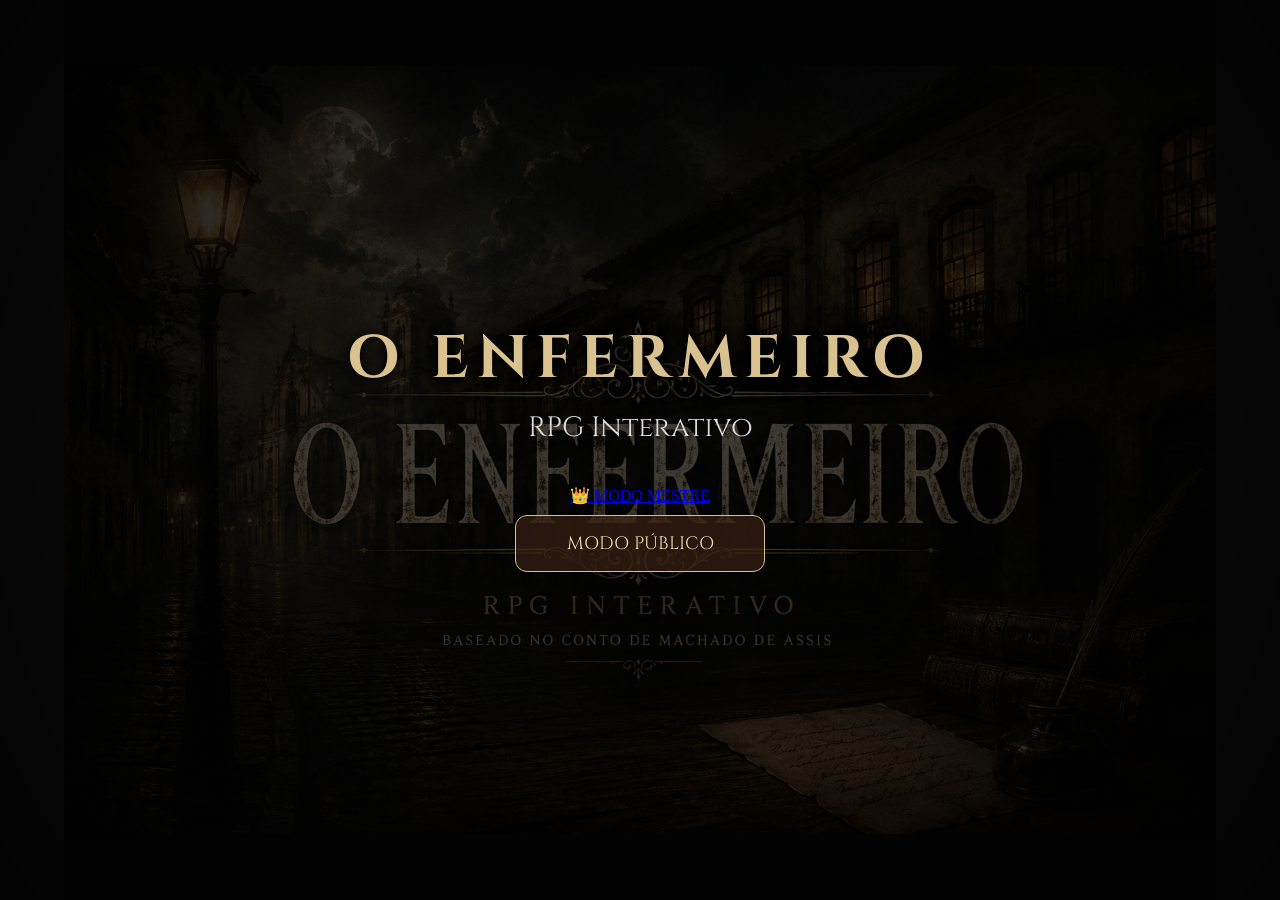
<file: index.html>
<!DOCTYPE html>
<html lang="pt-BR">
<head>

<meta charset="UTF-8">
<meta name="viewport" content="width=device-width, initial-scale=1.0">

<title>O Enfermeiro RPG</title>

<link href="https://fonts.googleapis.com/css2?family=Cinzel:wght@400;600;700&family=IM+Fell+English&display=swap" rel="stylesheet">

<link rel="stylesheet" href="css/style.css">

</head>

<body>

<div class="inicio">

<h1>O ENFERMEIRO</h1>

<h2>RPG Interativo</h2>

<a href="intro.html">
    👑 MODO MESTRE
</a>

<button onclick="location.href='publico.html'">
MODO PÚBLICO
</button>

</div>

<script src="js/script.js"></script>

</body>
</html>
</file>
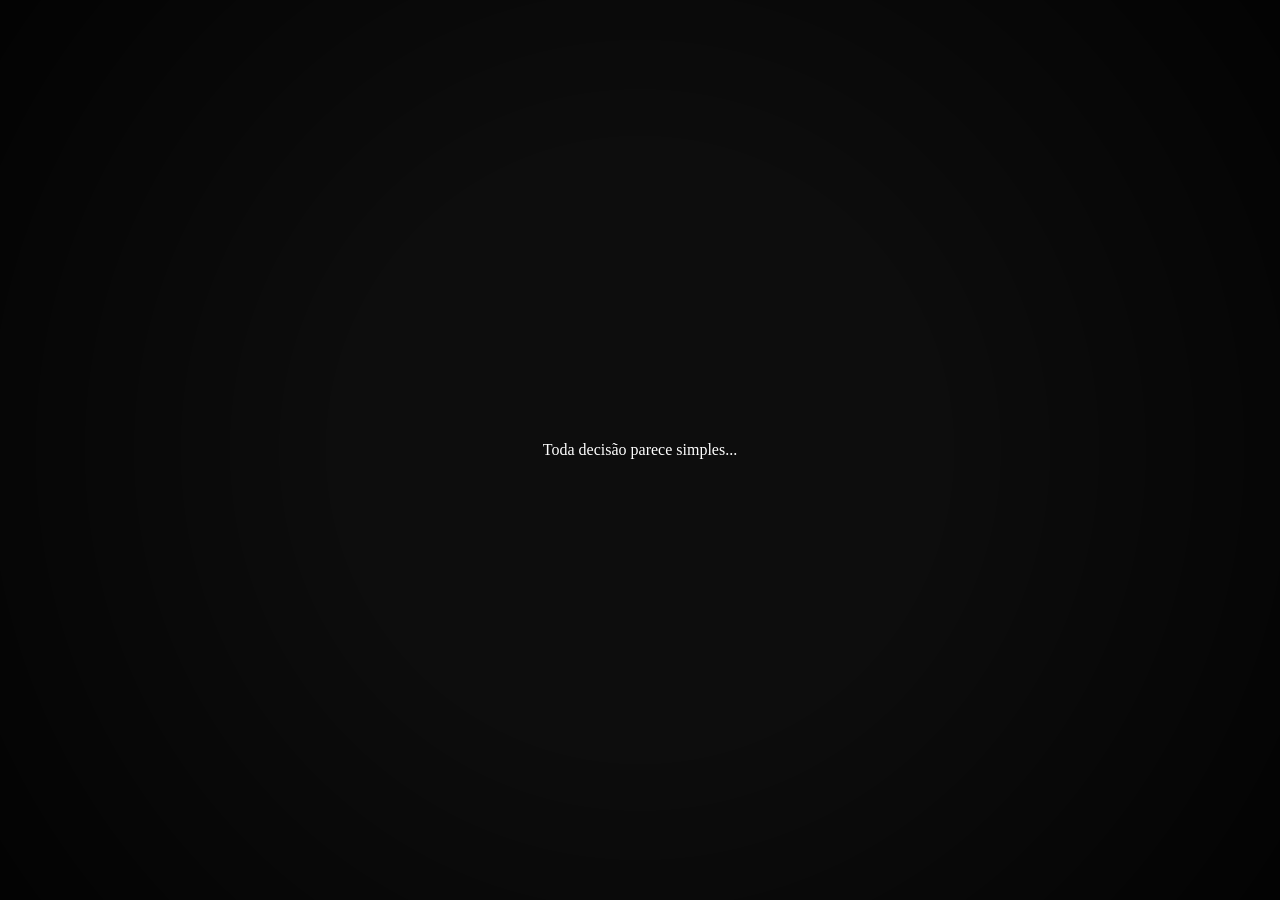
<file: intro.html>
<!DOCTYPE html>
<html lang="pt-BR">

<head>

<meta charset="UTF-8">

<meta name="viewport" content="width=device-width, initial-scale=1.0">

<title>Introdução</title>

<link rel="stylesheet" href="css/style.css">

</head>

<body class="intro">

<div id="introTexto"></div>

<script src="js/intro.js"></script>

</body>

</html>
</file>
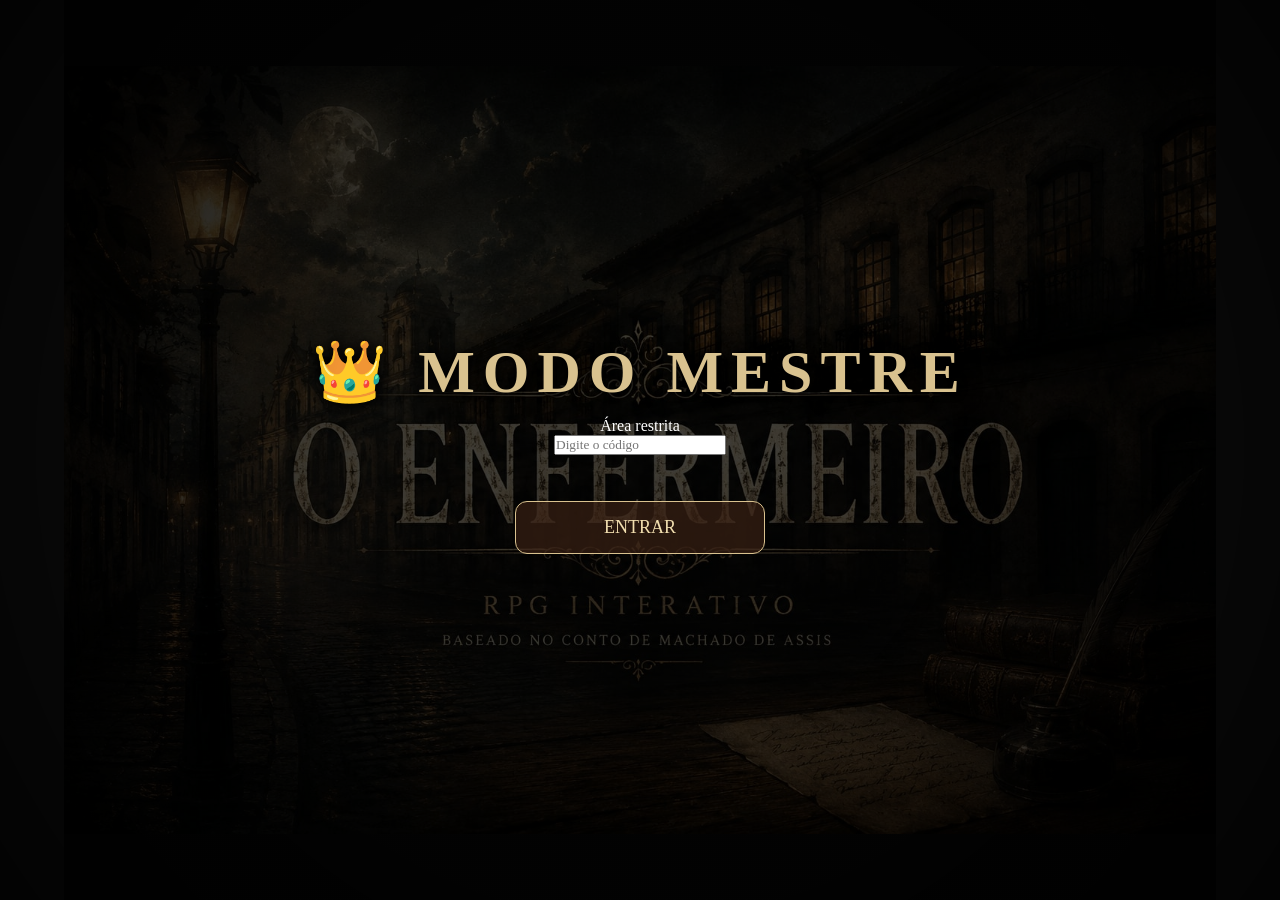
<file: mestre-login.html>
<!DOCTYPE html>
<html lang="pt-BR">

<head>
<meta charset="UTF-8">
<meta name="viewport" content="width=device-width, initial-scale=1.0">

<title>Acesso do Mestre</title>

<link rel="stylesheet" href="css/style.css">

</head>

<body>

<div class="inicio">

<h1>👑 MODO MESTRE</h1>

<p>Área restrita</p>

<input 
type="password" 
id="codigo"
placeholder="Digite o código">

<br><br>

<button onclick="entrar()">
ENTRAR
</button>

<p id="mensagem"></p>

</div>


<script>

function entrar(){

let codigo = document.getElementById("codigo").value;

if(codigo === "ENF2026"){

window.location.href = "mestre.html";

}

else{

document.getElementById("mensagem").innerHTML =
"Código incorreto.";

}

}

</script>


</body>

</html>
</file>
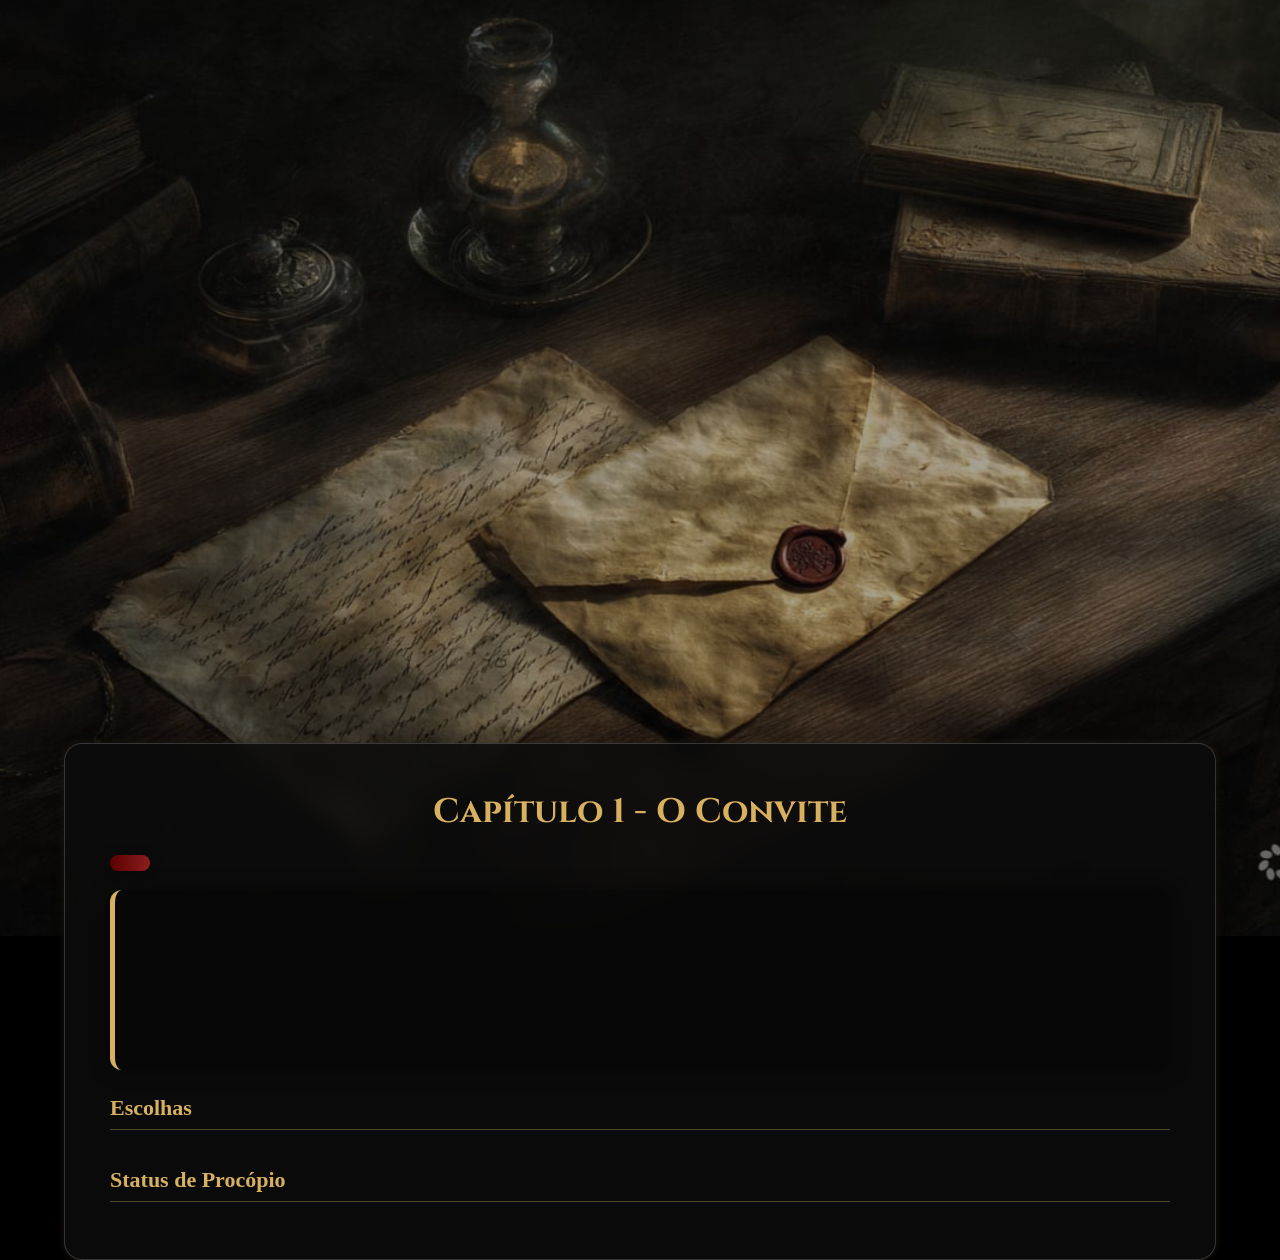
<file: mestre.html>
<!DOCTYPE html>
<html lang="pt-BR">

<head>

<meta charset="UTF-8">

<meta name="viewport" content="width=device-width, initial-scale=1.0">

<title>Painel do Mestre</title>
 
<link href="https://fonts.googleapis.com/css2?family=Cinzel:wght@400;600;700&family=IM+Fell+English&display=swap" rel="stylesheet">
<link rel="stylesheet" href="css/mestre.css">

</head>

<body>



    <div id="fade"></div>
    <div class="transicao"></div>
    <div id="cenario"></div>


    <div class="painel">

        <h1>O ENFERMEIRO RPG</h1>

        <div id="cabecalhoDialogo">

            <span id="personagem"></span>

        </div>

        <div id="texto"></div>

        <h3>Escolhas</h3>

        <div id="escolhas"></div>

        <h3>Status de Procópio</h3>

        <div id="atributos"></div>

    </div>



<script src="js/engine.js"></script>
<script src="js/mestre.js"></script>

</body>

</html>
</file>
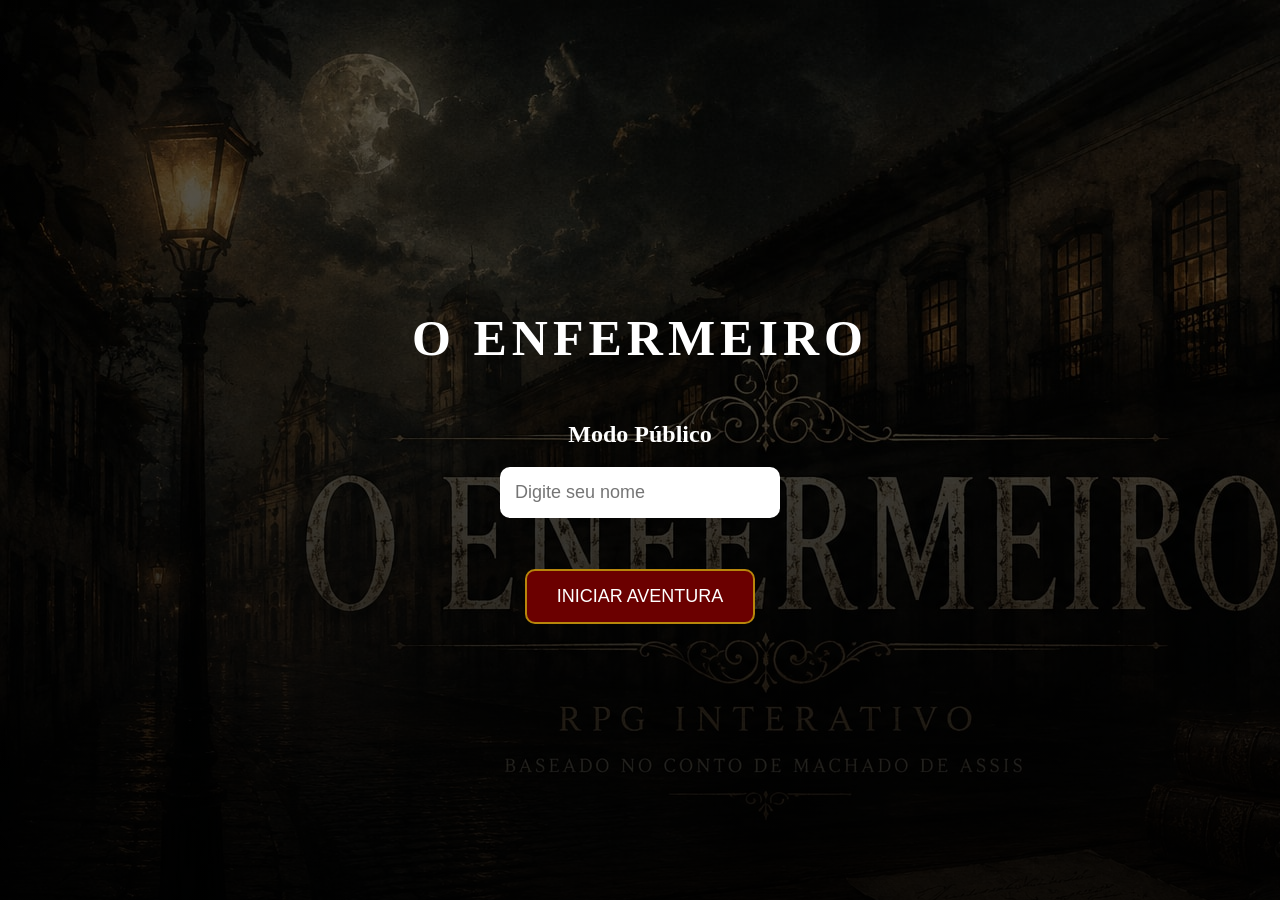
<file: publico.html>
<!DOCTYPE html>
<html lang="pt-BR">

<head>

<meta charset="UTF-8">
<meta name="viewport" content="width=device-width, initial-scale=1.0">

<title>O Enfermeiro RPG - Público</title>

<link rel="stylesheet" href="css/publico.css">

</head>

<body>

<div id="telaNome" class="inicio">

    <h1>O ENFERMEIRO</h1>

    <h2>Modo Público</h2>

    <input
        type="text"
        id="nomeJogador"
        placeholder="Digite seu nome">

    <br><br>

    <button id="btnEntrar">
        INICIAR AVENTURA
    </button>

</div>



<div id="jogo" style="display:none;">

    <div id="cenario"></div>

    <div class="painel">

    <div id="personagem">
        
    </div>

    <h2 id="titulo">
        Capítulo
    </h2>

    <div id="texto"></div>

    <div id="escolhas"></div>

    <div id="atributos"></div>

</div>

</div>


<script src="js/engine.js"></script>
<script src="js/publico.js"></script>

</body>

</html>
</file>
<file: css/style.css>
*{
    margin:0;
    padding:0;
    box-sizing:border-box;
    font-family:'IM Fell English', serif;
}


body{

    background:#0d0d0d;

    color:white;

    display:flex;

    justify-content:center;

    align-items:center;

    height:100vh;

    overflow:hidden;

}



/* TELA INICIAL */

.inicio{

    height:100vh;

    width:100%;


    display:flex;

    flex-direction:column;

    justify-content:center;

    align-items:center;


    text-align:center;


    background-image:

    linear-gradient(rgba(0,0,0,.75),rgba(0,0,0,.75)),

    url("../img/capa.jpeg");


    background-size:90% auto;

    background-repeat:no-repeat;

    background-position:center;


    color:white;

}



.inicio h1{

    font-family:'Cinzel', serif;

    font-size:60px;

    letter-spacing:8px;

    margin-bottom:10px;


    color:#d9c28f;


    text-shadow:

    0 0 10px #000,

    0 0 25px #000;

}



.inicio h2{

    font-family:'Cinzel', serif;

    font-size:28px;

    font-weight:normal;


    margin-bottom:40px;


    color:#ddd;

}



/* BOTÕES */

.inicio button{


    font-family:'Cinzel', serif;


    width:250px;


    padding:15px;


    margin:10px;


    font-size:18px;


    border-radius:12px;


    border:1px solid #d9c28f;


    background:rgba(60,35,20,.65);


    color:#f2dfb0;


    cursor:pointer;


    transition:.3s;

}



.inicio button:hover{


    background:rgba(120,80,40,.55);


    transform:scale(1.05);

}



/* PAINEL DO MESTRE */

.painel{


    position:fixed;


    left:50%;


    bottom:10px;


    transform:translateX(-50%);



    width:70%;


    max-width:850px;



    padding:15px;



    background:rgba(25,18,12,.88);


    backdrop-filter:blur(8px);



    border-radius:15px;


    border:1px solid rgba(217,194,143,.35);



    box-shadow:

    0 10px 30px rgba(0,0,0,.8);



}



/* NARRAÇÃO */


#narracao{


    margin-top:10px;


    margin-bottom:15px;


    line-height:1.8;


    font-size:19px;


    color:#f1e6cf;

    text-shadow:0 1px 2px black;

}



/* ESCOLHAS */


#escolhas{


    display:flex;


    flex-direction:column;


    gap:8px;


}



#escolhas button{


    background:rgba(255,255,255,0.05);


    color:#eee;


    border:1px solid rgba(217,194,143,.25);


    border-radius:10px;



    padding:10px;


    font-family:'IM Fell English', serif;


    font-size:17px;



    cursor:pointer;


    transition:.25s;

}



#escolhas button:hover{


    background:rgba(217,194,143,.18);


    transform:translateX(8px);


}



/* STATUS */

#atributos{


    margin-top:10px;


    display:flex;


    flex-direction:column;


    gap:6px;

}



.atributo{


    display:flex;


    align-items:center;


    gap:8px;


    font-size:14px;

}



.nomeAtributo{


    width:100px;


    font-weight:bold;


    color:#d9c28f;

}



.barra{


    flex:1;


    height:10px;


    background:#3a3028;


    border-radius:10px;


    overflow:hidden;

}



.preenchimento{


    height:100%;


    transition:width .4s;


    border-radius:10px;

}



.moral{

    background:#8b3a3a;

}


.paciencia{

    background:#456b8a;

}


.consciencia{

    background:#70558f;

}


.ambicao{

    background:#b08b2e;

}


.medo{

    background:#555;

}


.prudencia{

    background:#467a50;

}



/* CENÁRIO */

#cenario{

    position:fixed;

    top:0;
    left:0;

    width:100%;
    height:100%;

    background-size:cover;

    background-position:center;

    background-repeat:no-repeat;

    z-index:-1;

    transform:scale(1);

    transition:
        transform 15s linear,
        background-image .8s ease;

}

/* EFEITO DE ENVELHECIMENTO DA TELA */

body::before{

    content:"";

    position:fixed;

    top:0;
    left:0;

    width:100%;
    height:100%;


    pointer-events:none;


    background:

    radial-gradient(
        circle,
        transparent 40%,
        rgba(0,0,0,.75) 100%
    );


    z-index:10;

}



/* TRANSIÇÃO ENTRE CENAS */

.transicao{

    position:fixed;

    top:0;

    left:0;


    width:100%;

    height:100%;


    background:black;


    opacity:0;


    pointer-events:none;


    transition:opacity 1s ease;


    z-index:20;

}


.transicao.ativa{

    opacity:1;

}


/* ========================= */
/* FADE ENTRE CENAS */
/* ========================= */

#fade{

    position:fixed;

    top:0;
    left:0;

    width:100%;
    height:100%;

    background:black;

    opacity:0;

    pointer-events:none;

    transition:opacity .8s ease;

    z-index:999;

}

#fade.ativo{

    opacity:1;

}


/* ============================
   CABEÇALHO DO DIÁLOGO
============================ */

#cabecalhoDialogo{

    display:flex;

    align-items:center;

    gap:20px;

    margin-bottom:20px;

}


/* RETRATO */

#personagem{

    width:120px;

    height:120px;

    border-radius:15px;

    border:2px solid rgba(255,255,255,.2);

    background:#1d1d1d;

    background-size:cover;

    background-position:center;

    background-repeat:no-repeat;

    box-shadow:0 0 20px rgba(0,0,0,.6);

}


/* NOME */

#nomePersonagem{

    font-size:28px;

    color:#d9c28f;

    letter-spacing:2px;
}
    .qrcode{

    width:180px;

    background:white;

    padding:10px;

    border-radius:12px;

}
</file>
<file: css/mestre.css>
/* ==========================
   O ENFERMEIRO RPG
   Mestre 4.0 - Parte 1
========================== */

*{
    margin:0;
    padding:0;
    box-sizing:border-box;
}

body{

    overflow:hidden;

    background:#000;

    font-family:"IM Fell English", serif;

    color:#fff;

}

/* ==========================
   CENÁRIO
========================== */

#cenario{

    position:fixed;

    top:0;
    left:0;

    width:100vw;
    height:100vh;

    background-size:cover;
    background-position:center;
    background-repeat:no-repeat;

    transition:
        background-image .8s ease,
        transform 6s ease;

    transform:scale(1);

    z-index:1;

}

/* ==========================
   CAMADA ESCURA
========================== */

#cenario::after{

    content:"";

    position:absolute;

    inset:0;

    background:rgba(0,0,0,.35);

}

/* ==========================
   FADE
========================== */

#fade{

    position:fixed;

    inset:0;

    background:#000;

    opacity:0;

    pointer-events:none;

    transition:opacity .8s;

    z-index:999;

}

#fade.ativo{

    opacity:1;

}

/* ==========================
   PAINEL
========================== */

.painel{

    position:absolute;

    left:50%;

    bottom:40px;

    transform:translateX(-50%);

    width:90%;

    max-width:1200px;

    background:rgba(12,12,12,.88);

    border:1px solid rgba(255,255,255,.18);

    border-radius:18px;

    backdrop-filter:blur(10px);

    padding:45px;

    z-index:10;

    max-height:90vh;
    overflow-y: auto;

    box-shadow:
0 0 35px rgba(0,0,0,.6),
0 0 8px rgba(215,177,95,.15);

transform: translate(-50%, 400px);

}

/* ==========================
   TÍTULO
========================== */

.painel h1{

    font-family:"Cinzel", serif;

    text-align:center;

    color:#d7b15f;

    font-size:34px;

    margin-bottom:20px;

}

/* ==========================
   PERSONAGEM
========================== */

#cabecalhoDialogo{

    margin-bottom:15px;

}

#personagem{

    display:inline-block;

    background:linear-gradient(90deg,#5b0000,#8d1d1d);

    color:white;

    padding:8px 20px;

    border-radius:10px;

    font-size:18px;

    font-weight:bold;

    box-shadow:0 0 12px rgba(0,0,0,.4);

}

/* ==========================
   TEXTO
========================== */

#texto{

    font-size:22px;

    line-height:1.7;

    min-height:180px;

    white-space:pre-line;

    margin-bottom:20px;

}

h3{

    color:#d7b15f;

    font-size:22px;

    margin:25px 0 12px;

    border-bottom:1px solid rgba(215,177,95,.35);

    padding-bottom:8px;

}

    /* ==========================
   ESCOLHAS
========================== */

#escolhas{

    display:flex;

    flex-direction:column;

    gap:12px;

    margin-bottom:25px;

}

.opcao{

    width:100%;

    padding:16px;

    background:rgba(40,40,40,.9);

    border:2px solid rgba(215,177,95,.45);

    border-radius:10px;

    color:white;

    font-size:18px;

    font-family:"IM Fell English", serif;

    cursor:pointer;

    transition:all .3s ease;

}

.opcao:hover{

    background:#6d0000;

    border-color:#d7b15f;

    transform:translateX(8px);

    box-shadow:0 0 15px rgba(215,177,95,.35);

}
/* ==========================
   ATRIBUTOS
========================== */

.atributo{

    display:flex;

    align-items:center;

    gap:15px;

    margin:12px 0;

}

.nomeAtributo{

    width:120px;

    font-weight:bold;

}

.barra{

    flex:1;

    height:14px;

    background:#222;

    border-radius:20px;

    overflow:hidden;

    border:1px solid rgba(255,255,255,.2);

}

.preenchimento{

    height:100%;

    transition:width .5s;

}
.moral{
    background:#4caf50;
}

.paciencia{
    background:#2196f3;
}

.consciencia{
    background:#9c27b0;
}

.ambicao{
    background:#ff9800;
}

.medo{
    background:#f44336;
}

.prudencia{
    background:#00bcd4;
}


/* ==========================
   CAIXA DE NARRAÇÃO
========================== */

#texto{

    background:rgba(0,0,0,.35);

    border-left:5px solid #d7b15f;

    padding:20px;

    border-radius:12px;

    box-shadow:0 0 20px rgba(0,0,0,.35);

}

/* ==========================
   ANIMAÇÃO DO CENÁRIO
========================== */

@keyframes respirar{

    0%{
        transform:scale(1);
    }

    50%{
        transform:scale(1.03);
    }

    100%{
        transform:scale(1);
    }

}

#cenario{

    animation:respirar 18s ease-in-out infinite;
}
@keyframes subirPainel{

    0%{
        opacity:0;
        transform:translate(-50%,400px);
    }

    100%{
        opacity:1;
        transform:translate(-50%,0);
    }

}
</file>
<file: css/publico.css>
* {
    box-sizing: border-box;
}

body {
    margin: 0;
    background: #000;
    color: white;
    font-family: "IM Fell English", serif;
}


/* TELA DE NOME */

.inicio {

    height: 100vh;

    display: flex;
    flex-direction: column;
    justify-content: center;
    align-items: center;

    background:
    linear-gradient(
    rgba(0,0,0,0.6),
    rgba(0,0,0,0.9)
    ),
    url("../img/capa.jpeg") !important;

    background-size: cover;
    background-position: center;
}


.inicio h1 {

    font-family: "Cinzel", serif;

    font-size: 50px;

    letter-spacing: 5px;

}


.inicio input {

    padding: 15px;

    width: 280px;

    font-size: 18px;

    border-radius: 10px;

    border: none;

}



button {

    padding: 15px 30px;

    margin-top: 15px;

    font-size: 18px;

    cursor: pointer;

    border-radius: 10px;

    background: #6b0000;

    color:white;

    border:2px solid #b8860b;

}


/* JOGO */

#jogo {

    width:100vw;

    height:100vh;

    position:relative;

    overflow:hidden;

}



#cenario {

    position:absolute;

    inset:0;

    background-size:cover;

    background-position:center;

}



/* PAINEL DE DIÁLOGO */

.painel {

    position:absolute;

    bottom:30px;

    left:5%;

    width:90%;

    max-height:40vh;

    overflow-y:auto;

    background:
    linear-gradient(
    rgba(10,10,10,0.90),
    rgba(0,0,0,0.75)
    );

    padding:30px;

    border-radius:25px;

    border:2px solid #b8860b;

    box-shadow:
    0 0 25px rgba(0,0,0,0.8);

    animation: aparecer 0.8s ease;

}



/* TITULO */


#titulo {

    color:#d4af37;

    font-family:"Cinzel",serif;

    font-size:28px;

    text-shadow:
    0 0 10px black;

    border-bottom:1px solid #b8860b;

    padding-bottom:10px;

}


/* TEXTO */

#texto {

    font-size:20px;

    line-height:1.6;

}



/* ESCOLHAS */

#escolhas {

    display:flex;

    flex-direction:column;

    gap:10px;

    margin-top:20px;

}


#escolhas button {

    background:#222;

    border:1px solid #b8860b;

}


#escolhas button:hover {

    background:#6b0000;

}



/* ATRIBUTOS */

#atributos {

    margin-top:20px;

    padding-top:15px;

    border-top:1px solid #555;

}



/* CELULAR */

@media(max-width:600px){

    #texto{

        font-size:17px;

    }


    .painel{

        bottom:10px;

        padding:15px;

    }


    .inicio h1{

        font-size:35px;

    }

}

@keyframes aparecer {

    from {

        opacity:0;

        transform:translateY(30px);

    }


    to {

        opacity:1;

        transform:translateY(0);

    }

}

#personagem {

    display:inline-block;

    background:#6b0000;

    color:#fff;

    font-family:"Cinzel", serif;

    font-size:20px;

    font-weight:bold;

    padding:8px 20px;

    border-radius:15px 15px 0 0;

    border:2px solid #b8860b;

    border-bottom:none;

    margin-top:-55px;

    margin-bottom:15px;

}

#cenario {

    transition: 
    background-image 1s ease-in-out;

}

.painel {

    animation: surgirPainel 0.7s ease;

}


@keyframes surgirPainel {

    from {

        opacity:0;

        transform:translateY(40px);

    }


    to {

        opacity:1;

        transform:translateY(0);

    }

}
</file>
